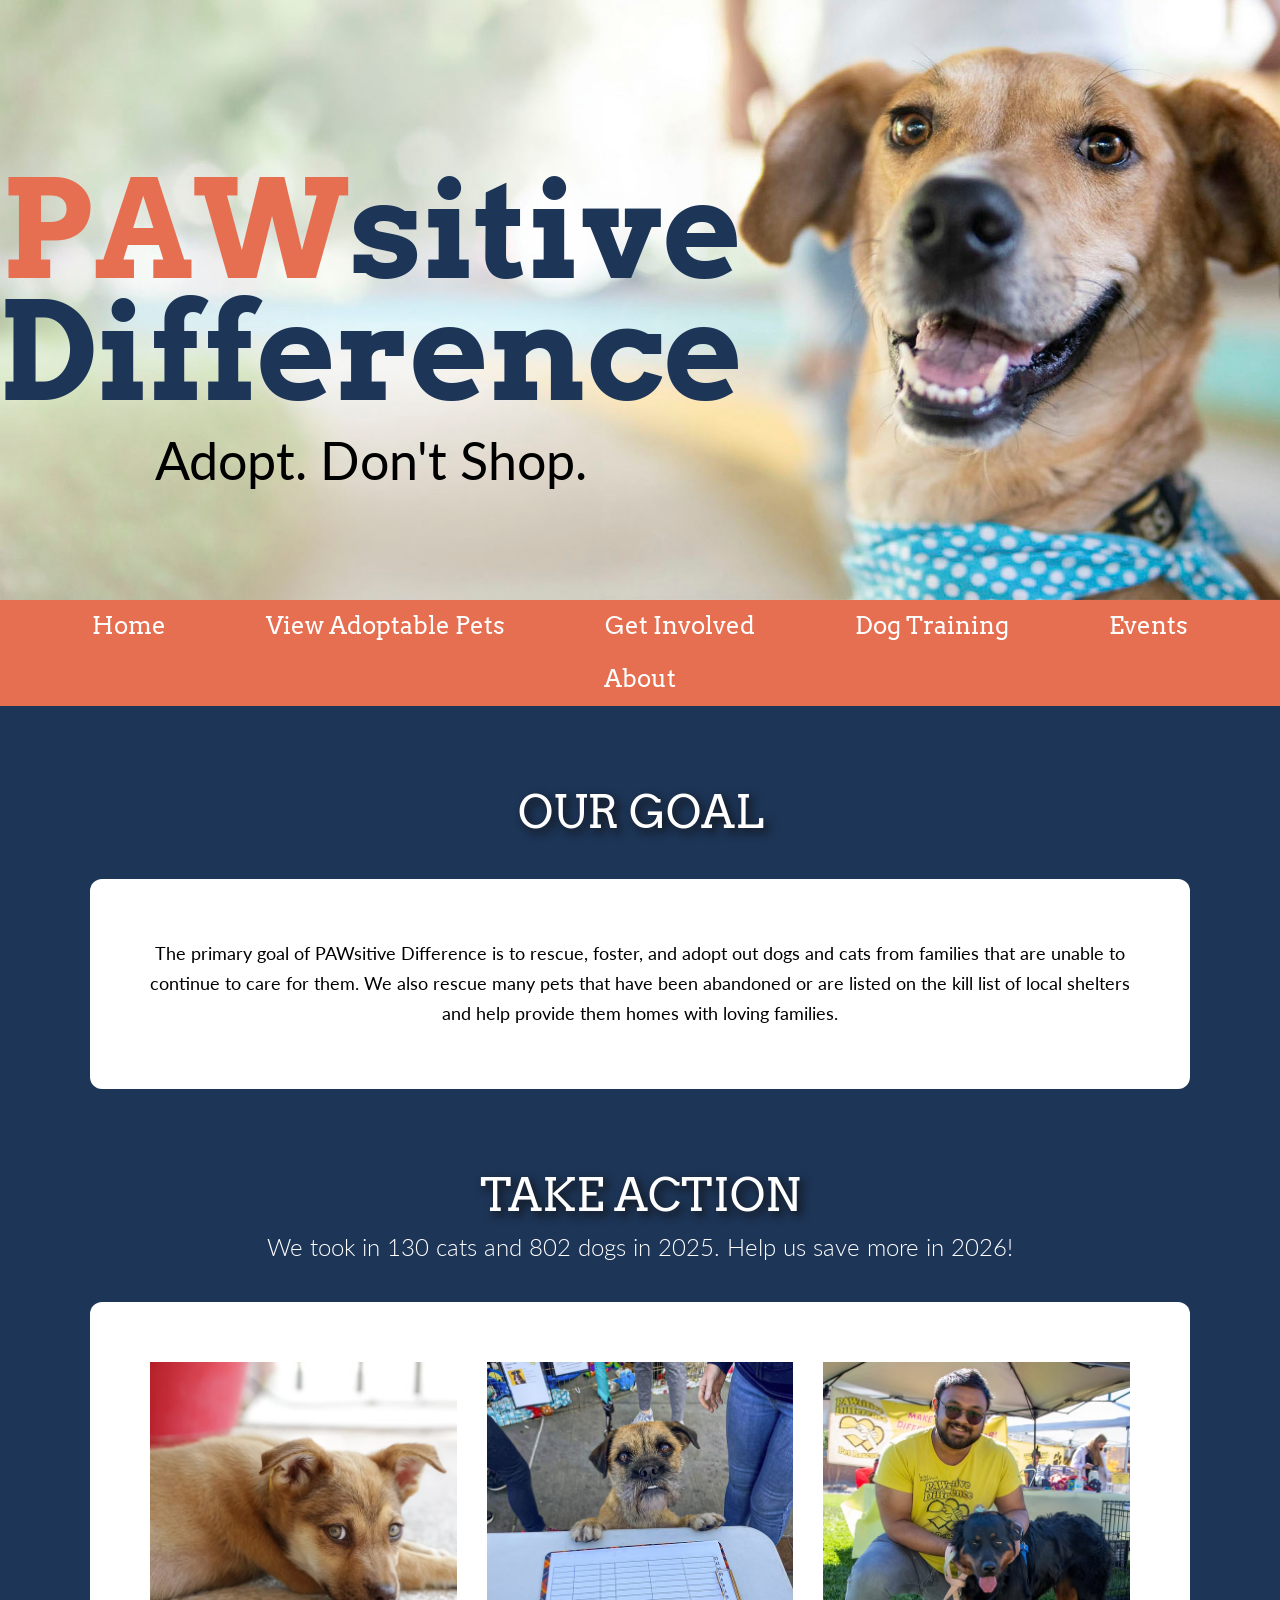
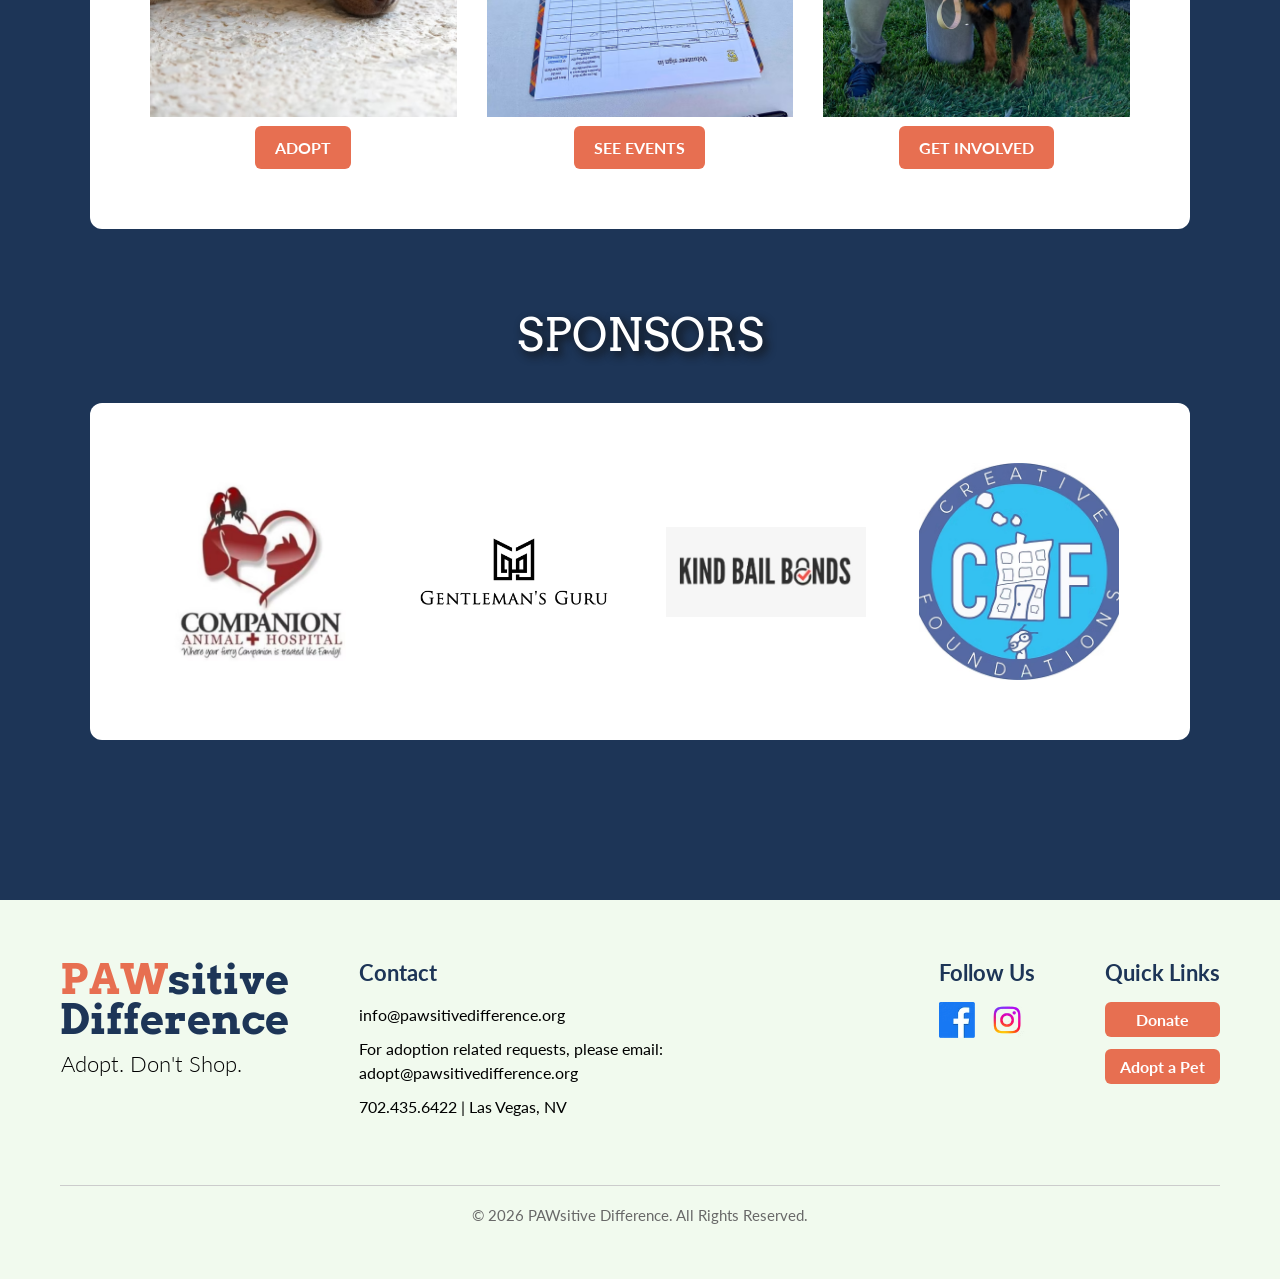
<file: index.html>
<!DOCTYPE html>
<html lang="en">
<head>
    <meta charset="UTF-8">
    <meta name="viewport" content="width=device-width, initial-scale=1.0">
    <title>PAWsitive Difference | Homepage</title>
    <link rel="stylesheet" href="css/styles.css">
    <link rel="preconnect" href="https://fonts.googleapis.com">
    <link rel="preconnect" href="https://fonts.gstatic.com" crossorigin>
    <link href="https://fonts.googleapis.com/css2?family=Arvo:ital,wght@0,400;0,700;1,400;1,700&family=Lato:ital,wght@0,100;0,300;0,400;0,700;0,900;1,100;1,300;1,400;1,700;1,900&display=swap" rel="stylesheet">
</head>
<body>

    <header>
        <a href="index.html">
            <img src="images/dog-park2.jpg" alt="happy dog">
        </a>

        <div class="header-text">
            <h1><span class="paw">PAW</span>sitive<br>Difference</h1>
            <h3>Adopt. Don't Shop.</h3>
        </div>

    </header>

    <nav>
        <ul>
            <li><a href="index.html">Home</a></li>
            <li><a href="https://www.pawsitivedifference.org/view-adoptable-dogs" target="_blank">View Adoptable Pets</a></li>
            <li><a href="getinvolved.html">Get Involved</a></li>
            <li><a href="https://www.pawsitivedifference.org/dog-training" target="_blank">Dog Training</a></li>
            <li><a href="https://www.pawsitivedifference.org/events" target="_blank">Events</a></li>
            <li><a href="https://www.pawsitivedifference.org/about" target="_blank">About</a></li>
        </ul>
    </nav>

    <main>
        
        <!-- SECTION 1 -->
        <section class="ourgoal">
            <div class="container">

                <div class="section-header">
                    <h2>OUR GOAL</h2>
                </div>

                <div class="section-box">
                    <p>
                        The primary goal of PAWsitive Difference is to rescue, foster, and adopt out dogs and cats from families that are unable to continue to care for them. We also rescue many pets that have been abandoned or are listed on the kill list of local shelters and help provide them homes with loving families.
                    </p>
                </div>

            </div>
        </section>

        <!-- SECTION 2 -->
        <section class="takeaction">
            <div class="container">

                <div class="section-header">
                    <h2>TAKE ACTION</h2>
                    <h3>We took in 130 cats and 802 dogs in 2025. Help us save more in 2026!</h3>
                </div>

                <div class="section-box">
                    <div class="three-columns">

                        <div class="box">
                            <img src="images/adopt.avif" alt="Adopt a Puppy">
                            <a href="https://www.pawsitivedifference.org/view-adoptable-dogs" target="_blank" class="btn">ADOPT</a>
                        </div>

                        <div class="box">
                            <img src="images/event.avif" alt="Join Event">
                            <a href="https://www.pawsitivedifference.org/events" target="_blank" class="btn">SEE EVENTS</a>
                        </div>

                        <div class="box">
                            <img src="images/involve.avif" alt="Volunteer">
                            <a href="getinvolved.html" class="btn">GET INVOLVED</a>
                        </div>

                    </div>
                </div>

            </div>
        </section>

        <!-- SECTION 3 -->
        <section class="sponsors">
            <div class="container">
                
                <div class="section-header">
                    <h2>SPONSORS</h2>
                </div>

                <div class="section-box">
                    <div class="sponsor-logos">

                        <a href="https://companionanimalhospitallasvegas.com/" target="_blank">
                            <img src="images/CompanionAnimal.avif" alt="Companion Animal">
                        </a>

                        <a href="https://www.gentlemansguru.com/" target="_blank">
                            <img src="images/Gentlemansguru-Logo.avif" alt="Gentlemans Guru">
                        </a>

                        <a href="https://kindbailbonds.com/" target="_blank">
                            <img src="images/Kind-Bail-Bonds.avif" alt="Kind Bail Bonds">
                        </a>

                        <a href="https://www.creativefoundations.org/" target="_blank">
                            <img src="images/CF.avif" alt="Creative Foundation">
                        </a>

                    </div>
                </div>

            </div>
        </section>

    </main>

    <footer>
        <div class="footer">

            <!-- LOGO -->
            <div class="footer-logo">
                <h1><span class="paw">PAW</span>sitive<br>Difference</h1>
                <h3> Adopt. Don't Shop.</h3>
            </div>

            <!-- CONTACT -->
            <div class="footer-contact">
               
                <h3>Contact</h3>
                <p>
                    <a href="mailto:info@pawsitivedifference.org">info@pawsitivedifference.org</a><br>
                    For adoption related requests, please email:
                    <a href="mailto:adopt@pawsitivedifference.org">adopt@pawsitivedifference.org</a><br>
                    <a href="tel:7024356422">702.435.6422</a> | Las Vegas, NV
                </p>

            </div>

            <!-- SOCIAL -->
            <div class="footer-socials">

                <h3>Follow Us</h3>

                    <a href="https://www.facebook.com/PawsitiveDifferenceLV" target="_blank">
                    <img src="images/facebook.avif" alt="Facebook Logo"></a>

                    <a href="https://www.instagram.com/pawsitivedifferencelv" target="_blank">
                    <img src="images/IG.avif" alt="Instagram Logo"></a>

            </div>

            <!-- QUICK LINKS -->
            <div class="footer-quicklinks">
                <h3>Quick Links</h3>

                <a href="https://www.pawsitivedifference.org" target="_blank">Donate</a>
                <a href="https://www.pawsitivedifference.org/view-adoptable-dogs" target="_blank">Adopt a Pet</a>

            </div>

        </div>

            <hr>

            <div class="footer-copyright">
                <p>&copy; 2026 PAWsitive Difference. All Rights Reserved.</p>
            </div>

    </footer>

</body>
</html>
</file>
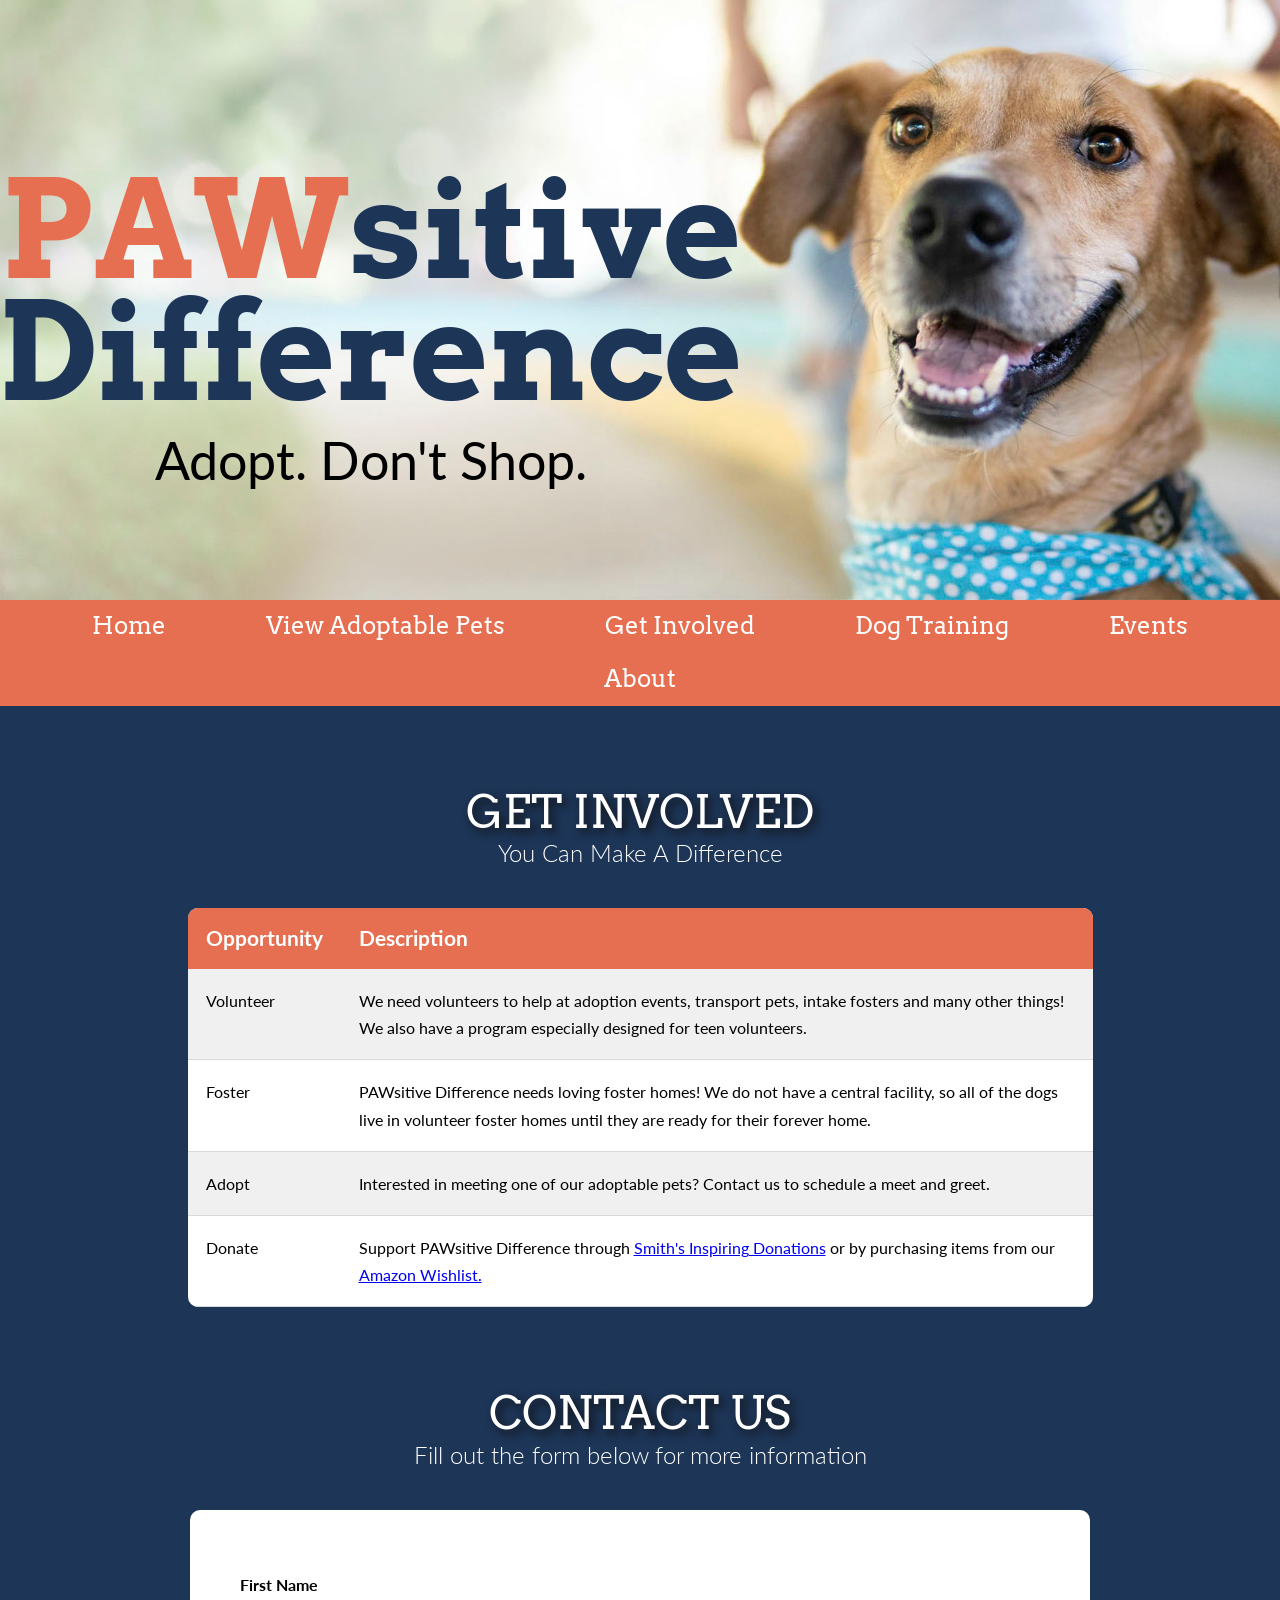
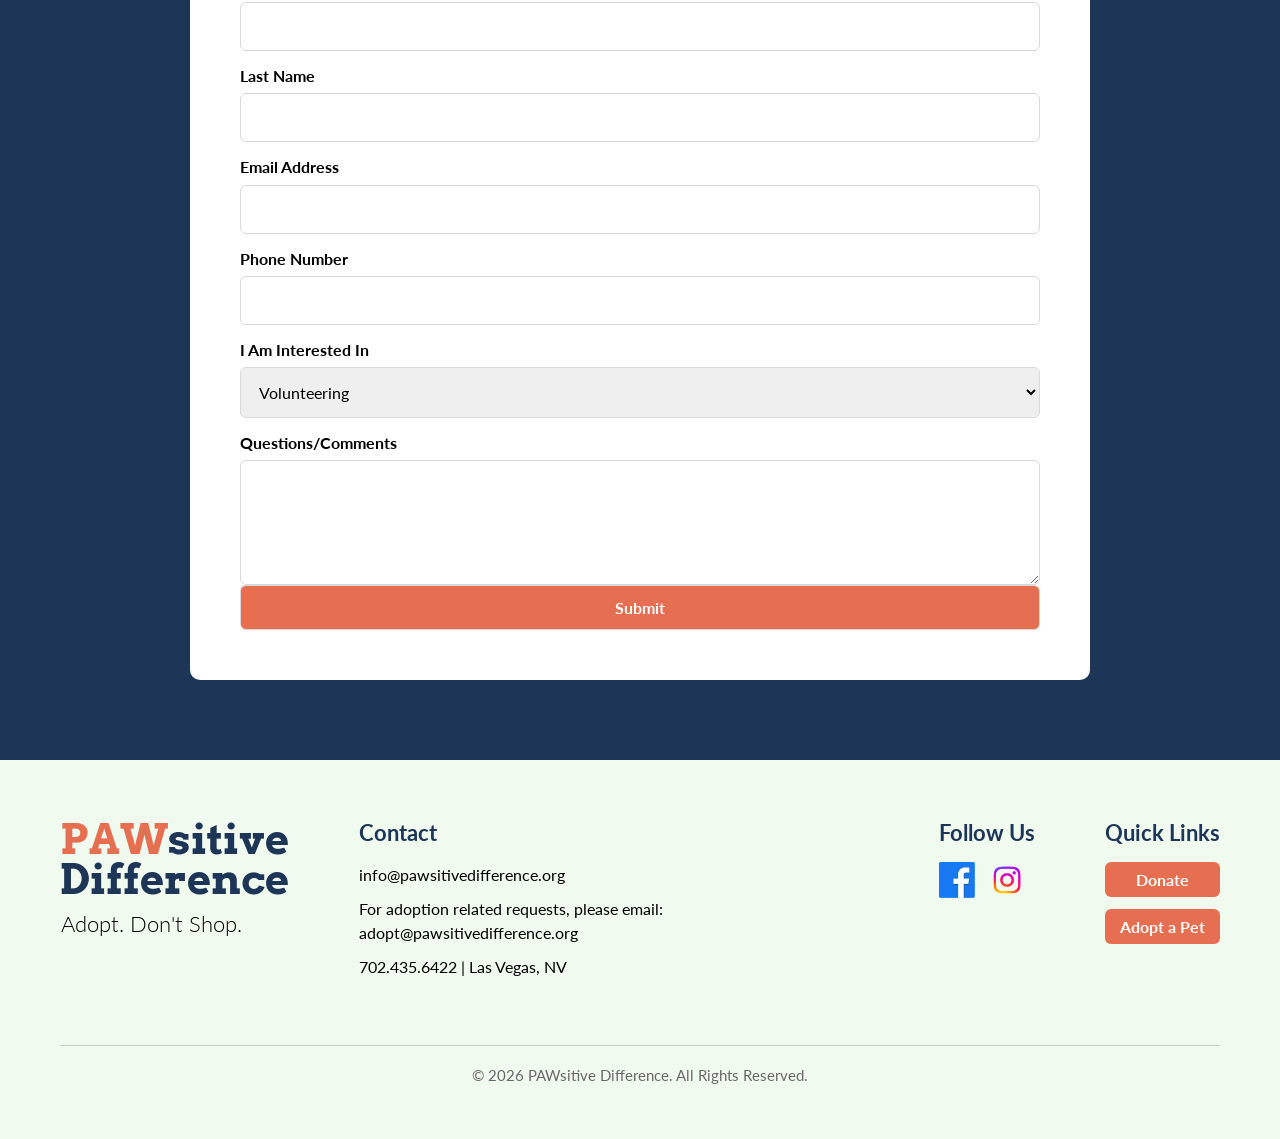
<file: getinvolved.html>
<!DOCTYPE html>
<html lang="en">
<head>
    <meta charset="UTF-8">
    <meta name="viewport" content="width=device-width, initial-scale=1.0">
    <title>PAWsitive Difference | Get Involved</title>
    <link rel="stylesheet" href="css/styles.css">
    <link rel="preconnect" href="https://fonts.googleapis.com">
    <link rel="preconnect" href="https://fonts.gstatic.com" crossorigin>
    <link href="https://fonts.googleapis.com/css2?family=Arvo:ital,wght@0,400;0,700;1,400;1,700&family=Lato:ital,wght@0,100;0,300;0,400;0,700;0,900;1,100;1,300;1,400;1,700;1,900&display=swap" rel="stylesheet">
</head>
<body>

    <header>
        <a href="index.html">
            <img src="images/dog-park2.jpg" alt="happy dog">
        </a>

        <div class="header-text">
            <h1><span class="paw">PAW</span>sitive<br>Difference</h1>
            <h3>Adopt. Don't Shop.</h3>
        </div>

    </header>

    <nav>
        <ul>
            <li><a href="index.html">Home</a></li>
            <li><a href="https://www.pawsitivedifference.org/view-adoptable-dogs" target="_blank">View Adoptable Pets</a></li>
            <li><a href="getinvolved.html">Get Involved</a></li>
            <li><a href="https://www.pawsitivedifference.org/dog-training" target="_blank">Dog Training</a></li>
            <li><a href="https://www.pawsitivedifference.org/events" target="_blank">Events</a></li>
            <li><a href="https://www.pawsitivedifference.org/about" target="_blank">About</a></li>
        </ul>
    </nav>

    <main class="getinvolved-main">
        <div class="container">

            <section class="getinvolved-header">

                <h2>GET INVOLVED</h2>
                <h3>You Can Make A Difference</h3>

            </section>

            <!-- TABLE SECTION -->
            <section class="table">

                <table>
                    <tr>
                        <th>Opportunity</th>
                        <th>Description</th>
                    </tr>

                    <tr>
                        <td>Volunteer</td>
                        <td>
                            We need volunteers to help at adoption events, transport pets, intake fosters and many other things! We also have a program especially designed for teen volunteers.
                        </td>
                    </tr>

                    <tr>
                        <td>Foster</td>
                        <td>
                            PAWsitive Difference needs loving foster homes! We do not have a central facility, so all of the dogs live in volunteer foster homes until they are ready for their forever home.
                        </td>
                    </tr>

                    <tr>
                        <td>Adopt</td>
                        <td>
                            Interested in meeting one of our adoptable pets? Contact us to schedule a meet and greet.
                        </td>
                    </tr>

                    <tr>
                        <td>Donate</td>
                        <td>
                            Support PAWsitive Difference through
                            <a href="https://www.pawsitivedifference.org/_files/ugd/515ae7_5cee7701ff2c4171b016731bf0d59ba8.pdf" target="_blank">Smith's Inspiring Donations</a> or by purchasing items from our <a href="https://www.amazon.com/hz/wishlist/ls/E3EN6K3MZTU3?fbclid=IwdGRjcAMoMhVjbGNrAygx7WV4dG4DYWVtAjExAAEeA4aakvCcgnBeDjCpH4Q934LXBwwJexvD4QWevURrNjoVFigMv_3uAvoW1f0_aem_EuQ78IryJFrA8Fxz0PFORg" target="_blank">Amazon Wishlist.</a>
                        </td>
                    </tr>

                </table>

            </section>

            <!-- FORM SECTION -->
            <section class="form">

                <div class="contactus-header">
                    <h2>CONTACT US</h2>
                    <h3>Fill out the form below for more information</h3>
                </div>

                <div class="form-container">

                    <form>

                        <label for="fname">First Name</label>
                        <input type="text" id="fname" name="fname">

                        <label for="lname">Last Name</label>
                        <input type="text" id="lname" name="lname">

                        <label for="email">Email Address</label>
                        <input type="email" id="email" name="email">

                        <label for="phone">Phone Number</label>
                        <input type="tel" id="phone" name="phone">

                        <label for="interest">I Am Interested In</label>
                        <select id="interest" name="interest">
                            <option>Volunteering</option>
                            <option>Fostering</option>
                            <option>Adopting</option>
                        </select>

                        <label for="message">Questions/Comments</label>
                        <textarea id="message" name="message" rows="5"></textarea>

                        <input type="submit" value="Submit" class="btn">

                    </form>

                </div>

            </section>

        </div>
    </main>

    <footer>
        <div class="footer">

            <!-- LOGO -->
            <div class="footer-logo">
                <h1><span class="paw">PAW</span>sitive<br>Difference</h1>
                <h3> Adopt. Don't Shop.</h3>
            </div>

            <!-- CONTACT -->
            <div class="footer-contact">
               
                <h3>Contact</h3>
                <p>
                    <a href="mailto:info@pawsitivedifference.org">info@pawsitivedifference.org</a><br>
                    For adoption related requests, please email:
                    <a href="mailto:adopt@pawsitivedifference.org">adopt@pawsitivedifference.org</a><br>
                    <a href="tel:7024356422">702.435.6422</a> | Las Vegas, NV
                </p>

            </div>

            <!-- SOCIAL -->
            <div class="footer-socials">

                <h3>Follow Us</h3>

                    <a href="https://www.facebook.com/PawsitiveDifferenceLV" target="_blank">
                    <img src="images/facebook.avif" alt="Facebook Logo"></a>

                    <a href="https://www.instagram.com/pawsitivedifferencelv" target="_blank">
                    <img src="images/IG.avif" alt="Instagram Logo"></a>

            </div>

            <!-- QUICK LINKS -->
            <div class="footer-quicklinks">
                <h3>Quick Links</h3>

                <a href="https://www.pawsitivedifference.org" target="_blank">Donate</a>
                <a href="https://www.pawsitivedifference.org/view-adoptable-dogs" target="_blank">Adopt a Pet</a>

            </div>

        </div>

            <hr>

            <div class="footer-copyright">
                <p>&copy; 2026 PAWsitive Difference. All Rights Reserved.</p>
            </div>

    </footer>

</body>
</html>
</file>
<file: css/styles.css>
/* CSS RESET */
body, header, nav, main, footer, img, h1, h2, h3, ul {
    margin: 0;
    padding: 0;
    border: 0;
}

/* STYLE RULES FOR HEADER */
header {
    position: relative;
}

header img {
    width: 100%;
    height: 600px;
    object-fit: cover;
}

.header-text {
    position: absolute;
    top: 55%;
    left: 29%;
    transform: translate(-50%, -50%);
    text-align: center;
    font-size: 1.7em;
}

.header-text h1 {
    color: #1d3557;
    font-size: 5em;
    line-height: 0.9em;
}

.header-text h3 {
    font-size: 1.9em;
    font-weight: 400;
    margin-top: 15px;
}

.paw {
    color: #e76f51;
}

/* STYLE RULES FOR BODY AND IMAGES */
body {
    background-color: #f1faee;
    font-family: 'Lato', sans-serif;
    line-height: 1.2;                              
}

h1, h2, nav {
    font-family: 'Arvo', serif;
}

img {                                              
    max-width: 100%;
    display: block;
}

/* STYLE RULES FOR NAVIGATION */
nav {
    background-color: #e76f51;
}

nav ul {
    list-style-type: none;
    margin: 0;
    text-align: center;
}

nav li {
    display: inline-block;
    font-size: 1.5em;
}

nav li a {
    display: block;
    color: #fff;
    padding: 0.5em 2em;
    text-decoration: none;
    transition: 0.2s ease;
}

nav li a:hover {
    background-color: #c65c47;
    color: #fff;
}

/* STYLE RULES FOR FOOTER */
footer {
    color: #000;
    padding: 60px 60px 40px;
}

.footer {
    max-width: 1400px;
    margin: 0 auto;
    display: grid;
    grid-template-columns: auto auto auto auto;
    gap: 70px;
    align-items: start;
}

.footer h3 {
    font-size: 1.4em;
    margin-bottom: 15px;
    color: #1d3557;
}

.footer-contact p, .footer-socials p {
    line-height: 1.5em;
}

.footer-logo {
    text-align: center;
    padding-right: 20%;              
} 

.footer-logo h1 {
    line-height: 0.95em;
    font-size: 2.6em;
    color: #1d3557;
}

.footer-logo h3 {
    font-weight: 300;
    margin-top: 12px;
    color: #000; 
}

.footer-socials img {
    width: 36px;
    height: 36px;
    object-fit: contain;
    margin-right: 10px;
}

.footer a {
    color: #000; 
    text-decoration: none;
    display: inline-block;
    margin-bottom: 10px;
    transition: 0.2s ease;
}

.footer a:hover {
    color: #e76f51;
}

footer hr {
    border: none;
    border-top: 1px solid #ccc;
    margin: 40px auto 20px;
    max-width: 1500px;
}

.footer-quicklinks a {
    display: block;
    background-color: #e76f51;
    color: #fff;
    padding: 8px;
    border-radius: 6px;
    margin-top: 12px;
    text-align: center;
    font-weight: bold;
    transition: 0.2s ease;
}

.footer-quicklinks a:hover {
    background-color: #c65c47;
    color: #fff; 
}

.footer-copyright {
    text-align: center;
    font-size: 0.95em;
    color: #686868;
}

/* STYLE RULES FOR MAIN CONTENT: HOMEPAGE */
main {
    background-color: #1d3557;
    padding: 80px 0;
    color: #fff; 
}

.container {
    max-width: 1100px;
    margin: 0 auto;
    padding: 0 40px;
}

.ourgoal, .takeaction, .sponsors {
    margin-bottom: 80px;
}

.section-box {
    background-color: #fff;
    color: #000;
    border-radius: 12px;
    padding: 60px;
    text-align: center;
}

.section-header {
    text-align: center;
    margin-bottom: 40px;
}

.section-header h2 {
    font-size: 2.8em;
    font-weight: 300;
    color: #fff;
    text-shadow: 4px 4px 10px #101010;
    margin-bottom: 10px;
}

.section-header h3 {
    font-size: 1.5em;
    font-weight: 300;
    color: #fff;
}

.three-columns {
    display: grid;
    grid-template-columns: 1fr 1fr 1fr;
    gap: 30px;
    text-align: center;
}

.box img {
    padding-bottom: 3%;
}

.btn {
    display: inline-block;
    background-color: #e76f51;
    color: #fff;
    padding: 12px 20px;
    border-radius: 6px;
    text-decoration: none;
    font-weight: bold;
    transition: 0.2s ease;
}

.btn:hover {
    background-color: #c65c47;
}

.sponsor-logos {
    display: grid;
    grid-template-columns: auto auto auto auto;
    gap: 30px;
    align-items: center;
    justify-items: center;
}

.sponsor-logos img {
    max-width: 200px;
}

.section-box p {
    font-size: 1.1em;
    line-height: 1.7em;
    margin: 0;
}

/* STYLE RULES FOR MAIN CONTENT: GET INVOLVED */
.getinvolved-main {
    background-color: #1d3557;
    padding: 80px 0;
    color: #fff; 
}

.getinvolved-header, .contactus-header {   
    text-align: center;
    margin-bottom: 40px;
}

.getinvolved-header h2, .contactus-header h2 {
    font-size: 2.8em;
    text-shadow: 4px 4px 10px #101010;  
    font-weight: 300;
}

.getinvolved-header h3, .contactus-header h3 {
    font-size: 1.5em;
    font-weight: 300;
}

.table {
    margin-bottom: 80px;
}

table {
    width: 100%;
    max-width: 905px;
    margin: 0 auto;
    border-collapse: collapse;
    background-color: #fff;
    color: #000;
    border-radius: 10px;
    overflow: hidden;
}

th {
    background-color: #e76f51;
    color: #fff;
    padding: 18px;
    text-align: left;
    font-size: 1.3em;
}

td {
    padding: 18px;
    border-bottom: 1px solid #d9d9d9;
    line-height: 1.7em;
    vertical-align: top;
}

tr:nth-child(even) {
    background-color: #f0f0f0;
}

.contactus-header {
    text-align: center;
    margin-bottom: 40px;
}

.form-container {
    background-color: #fff;
    color: #000;
    max-width: 800px;
    margin: 0 auto;
    padding: 50px;
    border-radius: 10px;
}

form {
    display: flex;
    flex-direction: column;
}

label {
    margin-top: 15px;
    margin-bottom: 8px;
    font-weight: bold;
}

input, select, textarea {
    padding: 14px;
    border: 1px solid #d9d9d9;
    border-radius: 6px;
    font-size: 1em;
    font-family: 'Lato', sans-serif;
}
</file>
